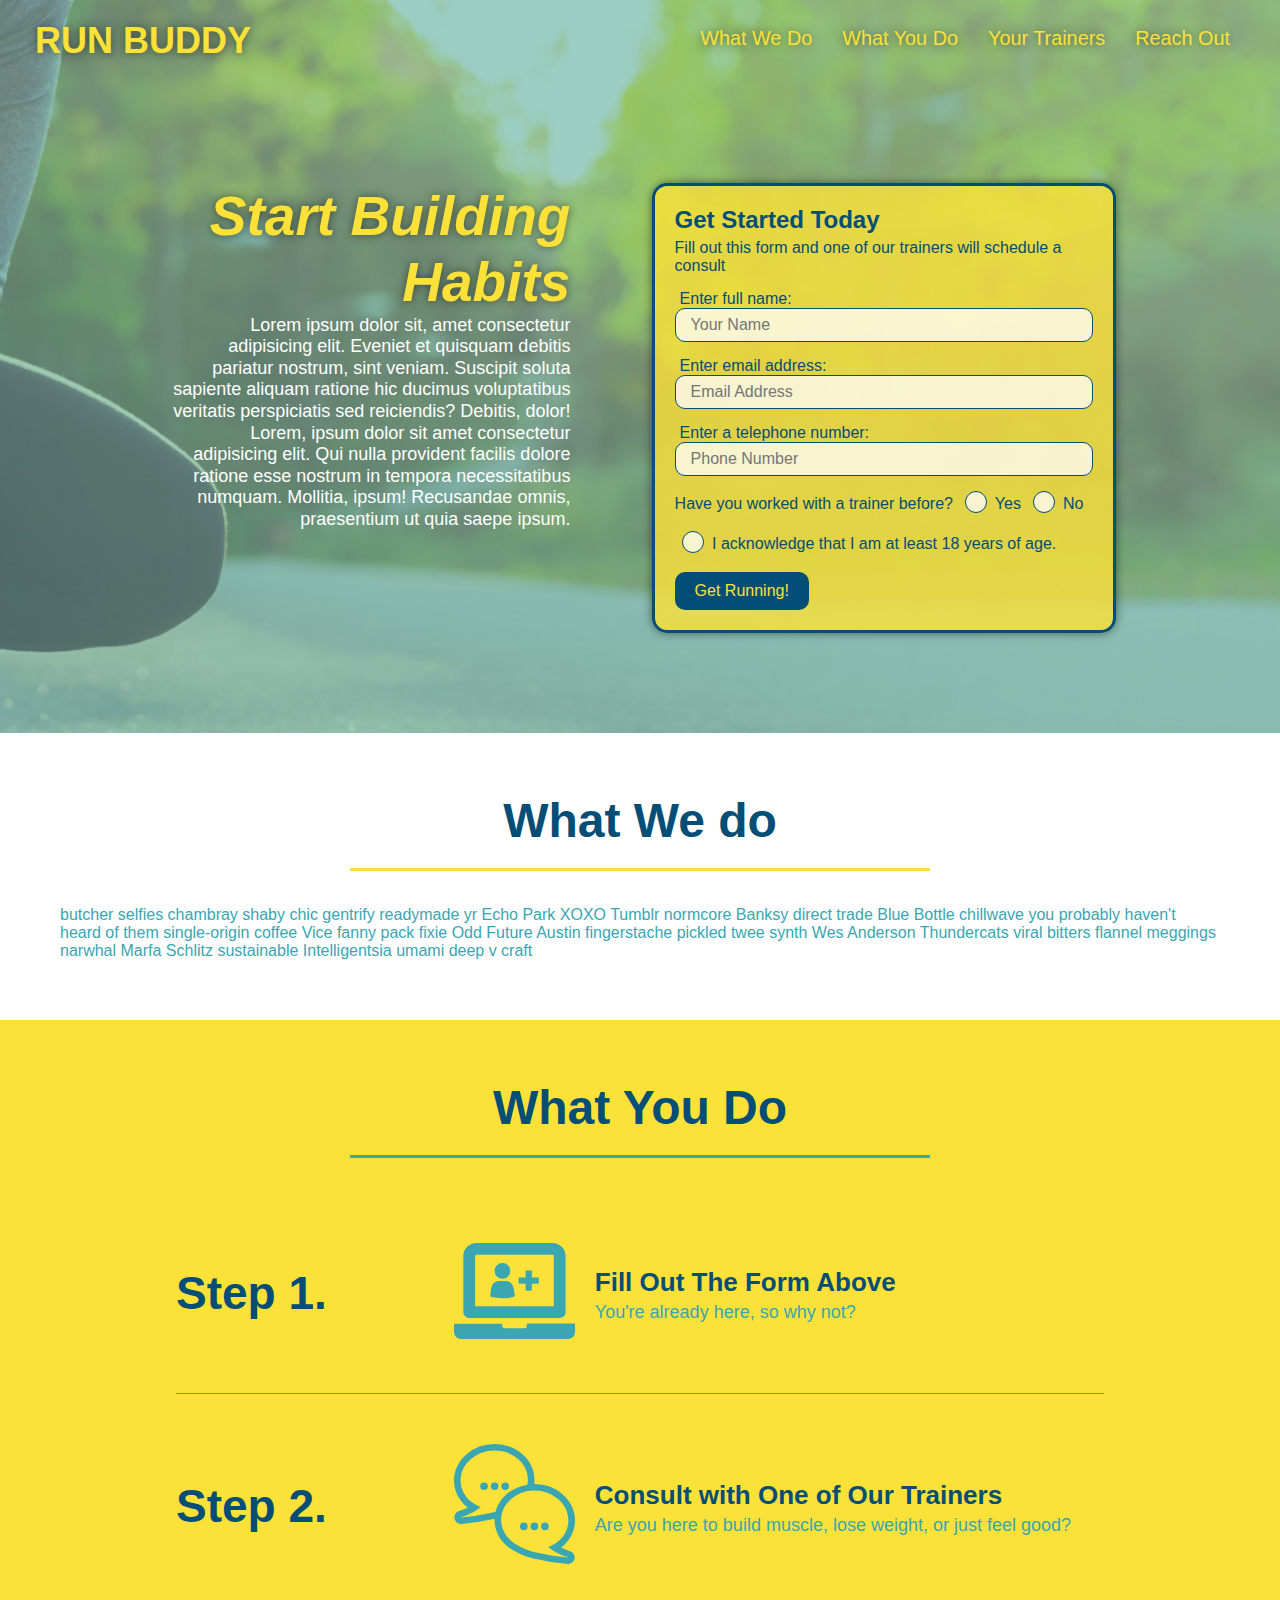
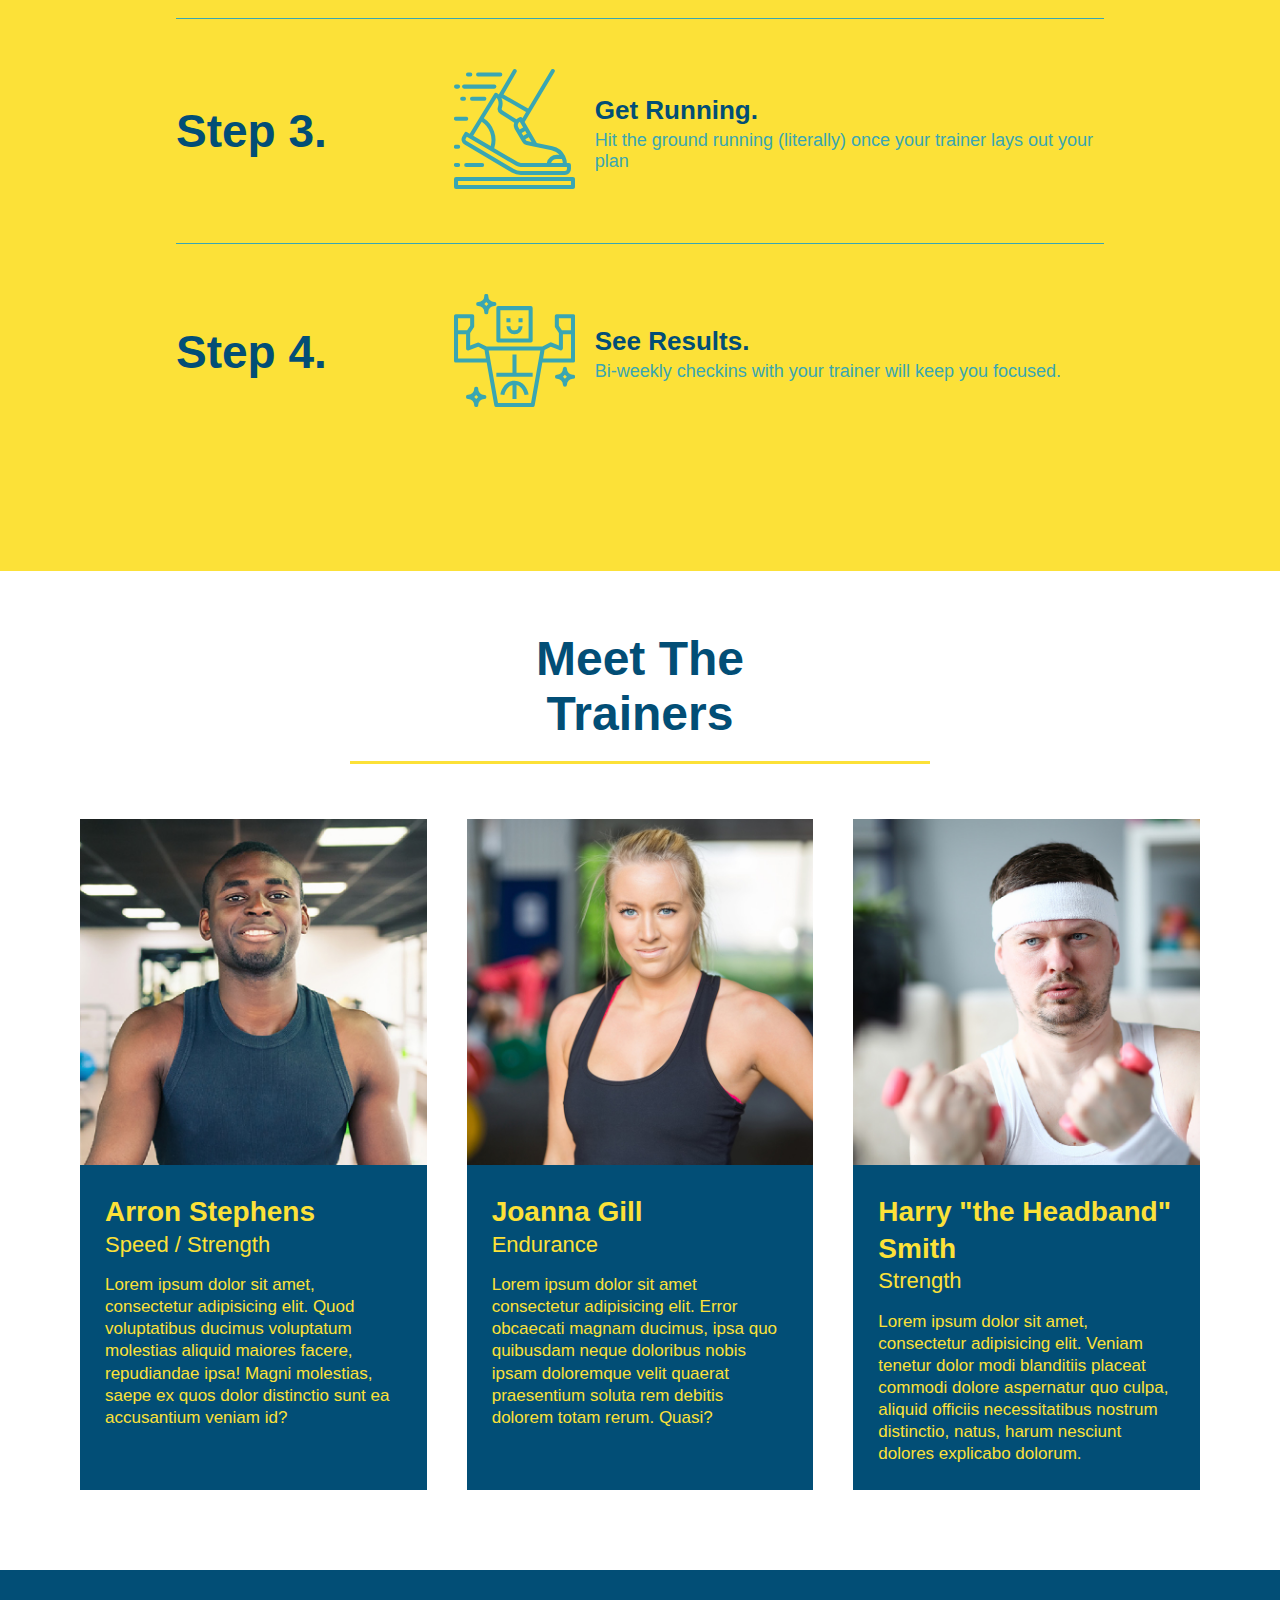
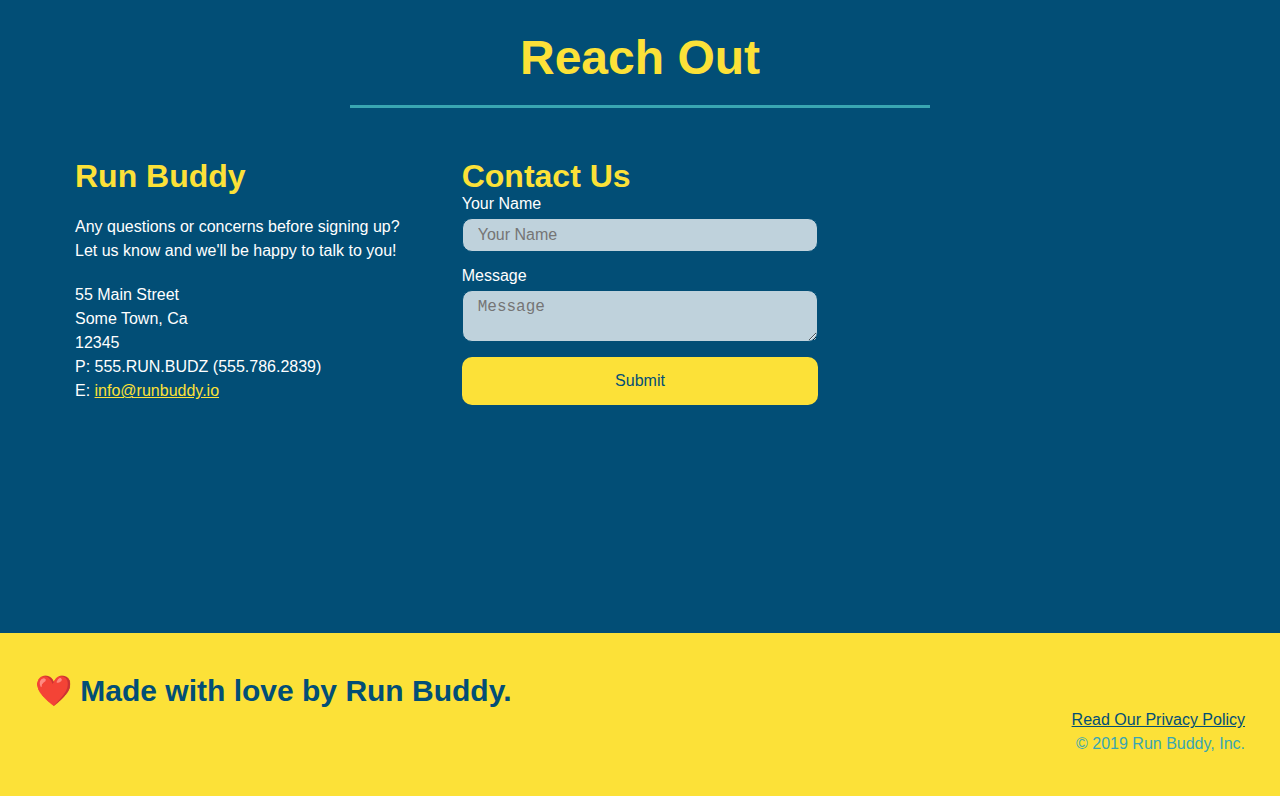
<file: index.html>
<!DOCTYPE html>
<html lang="en">
    <head>
        <meta charset="UTF-8"/>
        <meta name="viewport" content="width=device-width, initial-scale=1.0" />
        <link rel="stylesheet" href="./assets/css/style.css"/>
        <title>Run Buddy</title>
    </head>
    <body>
        <header>
            <h1>
                <a href="/">RUN BUDDY</a>
            </h1>
            <nav>
                <ul>
                    <li>
                        <a href="#what-we-do">What We Do</a>
                    </li>
                    <li>
                        <a href="#what-you-do">What You Do</a>
                    </li>
                    <li>
                        <a href="#your-trainers">Your Trainers</a>
                    </li>
                    <li>
                        <a href="#reach-out">Reach Out</a>
                    </li>
                </ul>
            </nav>
        </header>
        
        <!-- hero/jumbotron -->
        <section class="hero">
            <div class="hero-cta">
                <h2>Start Building Habits</h2>
                <p>
                    Lorem ipsum dolor sit, amet consectetur adipisicing elit. Eveniet et quisquam debitis pariatur nostrum, sint veniam. Suscipit soluta sapiente aliquam ratione hic ducimus voluptatibus veritatis perspiciatis sed reiciendis? Debitis, dolor! Lorem, ipsum dolor sit amet consectetur adipisicing elit. Qui nulla provident facilis dolore ratione esse nostrum in tempora necessitatibus numquam. Mollitia, ipsum! Recusandae omnis, praesentium ut quia saepe ipsum.
                </p>
            </div>
            <div class="hero-form">
                <h3>Get Started Today</h3>
                <p>Fill out this form and one of our trainers will schedule a consult</p>
                <!-- Add form element-->
                <form>
                    <label for="name">Enter full name:</label>
                    <input type="text" placeholder="Your Name" name="name" id="name" class="form-input" />
                    <label for="email">Enter email address:</label>
                    <input type="email" placeholder="Email Address" name="email" id="email" class="form-input" />
                    <label for="phone">Enter a telephone number:</label>
                    <input type="tel" placeholder="Phone Number" name="phone" id="phone" class="form-input" />
                    <p>
                        Have you worked with a trainer before?
                        <span class="radio-wrapper">
                            <input type="radio" name="trainer-confirm" id="trainer-yes" />
                            <label for="trainer-yes">Yes</label>
                        </span>
                        <span class="radio-wrapper">
                            <input type="radio" name="trainer-confirm" id="trainer-no" />
                            <label for="trainer-no">No</label>
                        </span>
                    </p>
                    <p>
                        <span class="checkbox-wrapper">
                            <input type="checkbox" name="age-confrim" id="checkbox" />
                            <label for="checkbox" >I acknowledge that I am at least 18 years of age.</label>
                        </span>
                    </p>
                    <button type="submit" >
                        Get Running!
                    </button>
                </form>
            </div>
        </section>
        <!-- end hero -->

        <section id="what-we-do" class="intro">
            <div class="flex-row">
                <h2 class="section-title primary-border">What We do</h2>
            </div>
            <div class="flex-row">
                <p>
                    butcher selfies chambray shaby chic gentrify readymade yr Echo Park XOXO Tumblr normcore Banksy direct trade Blue Bottle chillwave you probably haven't heard of them single-origin coffee Vice fanny pack fixie Odd Future Austin fingerstache pickled twee synth Wes Anderson Thundercats viral bitters flannel meggings narwhal Marfa Schlitz sustainable Intelligentsia umami deep v craft
                </p>
            </div>
        </section>
        
        <section id="what-you-do" class="steps">
            <div class="flex-row">
                <h2 class="section-title secondary-border">What You Do</h2>
            </div>

            <div class="step">
                <h3>Step 1.</h3>
                <div class="step-info">
                    <div class="step-img">
                        <img src="./assets/images/step-1.svg" alt="" />
                    </div>
                    <div class="step-text">
                        <h4>Fill Out The Form Above</h4>
                        <p>You're already here, so why not?</p>
                    </div>
                </div>
            </div>

            <div class="step">
                <h3>Step 2.</h3>
                <div class="step-info">
                    <div class="step-img">
                        <img src="./assets/images/step-2.svg" alt="" />
                    </div>
                    <div class="step-text">
                        <h4>Consult with One of Our Trainers</h4>
                        <p>Are you here to build muscle, lose weight, or just feel good?</p>
                    </div>
                </div>
            </div>

            <div class="step">
                <h3>Step 3.</h3>
                <div class="step-info">
                    <div class="step-img">
                        <img src="./assets/images/step-3.svg" alt="" />
                    </div>
                    <div class="step-text">
                        <h4>Get Running.</h4>
                        <p>Hit the ground running (literally) once your trainer lays out your plan</p>
                    </div>
                </div>
            </div>

            <div class="step">
                <h3>Step 4.</h3>
                <div class="step-info">
                    <div class="step-img">
                        <img src="./assets/images/step-4.svg" alt="" />
                    </div>
                    <div class="step-text">
                        <h4>See Results.</h4>
                        <p>Bi-weekly checkins with your trainer will keep you focused.</p>
                    </div>
                </div>
            </div>
        </section>
        
        <section id="your-trainers">
            <div class="flex-row">
                <h2 class="section-title primary-border">
                    Meet The Trainers
                </h2>
            </div>
            <div class="trainers">
                <!-- first trainer bio-->
                <article class="trainer">
                    <img src="./assets/images/trainer-1.jpg" alt="Arron Stephens in his workout clothes, ready to pump iron" />
                    <div class="trainer-bio">
                        <h3 class="trainer-name">Arron Stephens</h3>
                        <h4 class="trainer-role">Speed / Strength</h4>
                        <p>
                            Lorem ipsum dolor sit amet, consectetur adipisicing elit. Quod voluptatibus ducimus voluptatum molestias aliquid maiores facere, repudiandae ipsa! Magni molestias, saepe ex quos dolor distinctio sunt ea accusantium veniam id?
                        </p>
                    </div>
                </article>
                <!-- second trainer bio-->
                <article class="trainer">
                    <img src="./assets/images/trainer-2.jpg" alt="Joanna Gill cooling off after a workout" />
                    <div class="trainer-bio">
                        <h3 class="trainer-name">Joanna Gill</h3>
                        <h4 class="trainer-role">Endurance</h4>
                        <p>
                            Lorem ipsum dolor sit amet consectetur adipisicing elit. Error obcaecati magnam ducimus, ipsa quo quibusdam neque doloribus nobis ipsam doloremque velit quaerat praesentium soluta rem debitis dolorem totam rerum. Quasi?
                        </p>
                    </div>
                </article>
                <!-- third trainer bio-->
                <article class="trainer">
                    <img src="./assets/images/trainer-3.jpg" alt="Harry Smith wearing a headband and lifting comically small pink weights" />
                    <div class="trainer-bio">
                        <h3 class="trainer-name">Harry "the Headband" Smith</h3>
                        <h4 class="trainer-role">Strength</h4>
                        <p>
                            Lorem ipsum dolor sit amet, consectetur adipisicing elit. Veniam tenetur dolor modi blanditiis placeat commodi dolore aspernatur quo culpa, aliquid officiis necessitatibus nostrum distinctio, natus, harum nesciunt dolores explicabo dolorum.
                        </p>
                    </div>    
                </article>
            </div>
        </section>
        
        <section id="reach-out" class="contact">
            <h2 class="section-title secondary-border">Reach Out</h2>
            <div class="contact-info">
                <div>
                    <h3>Run Buddy</h3>
                    <p>
                     Any questions or concerns before signing up?
                     <br />
                     Let us know and we'll be happy to talk to you!
                    </p>
                     <address>
                        55 Main Street <br/>
                        Some Town, Ca <br/>
                        12345 <br />
                        P: 555.RUN.BUDZ (555.786.2839) <br/>
                        E: <a href="mailto:info@runbuddy.io">info@runbuddy.io</a>
                    </address>
                </div>
                <div class="contact-form">
                    <h3>Contact Us</h3>
                    <form>
                        <label for="contact-name">Your Name</label>
                        <input type="text" id="contact-name" placeholder="Your Name" />

                        <label for="contact-message">Message</label>
                        <textarea id="contact-message" placeholder="Message"></textarea>

                        <button type="submit">Submit</button>
                    </form>
                </div>
                <iframe 
                    src="https://www.google.com/maps/embed?pb=!1m18!1m12!1m3!1d3062.3320346734085!2d-82.7054178489104!3d39.86679987933193!2m3!1f0!2f0!3f0!3m2!1i1024!2i768!4f13.1!3m3!1m2!1s0x883870f065b39a23%3A0xb4dfb20e40080c60!2s9335%20Carroll%20Northern%20Rd%2C%20Pickerington%2C%20OH%2043147!5e0!3m2!1sen!2sus!4v1643736903172!5m2!1sen!2sus"  
                    style="border:0;" 
                    allowfullscreen="" 
                    loading="lazy">
                </iframe>
            </div>
        </section>
        
        <footer>
            <h2>❤️ Made with love by Run Buddy.</h2>
            <div>
                <a href="./privacy-policy.html">Read Our Privacy Policy</a><br />
                &copy; 2019 Run Buddy, Inc.
            </div>
        </footer>
    </body>
</html>
</file>
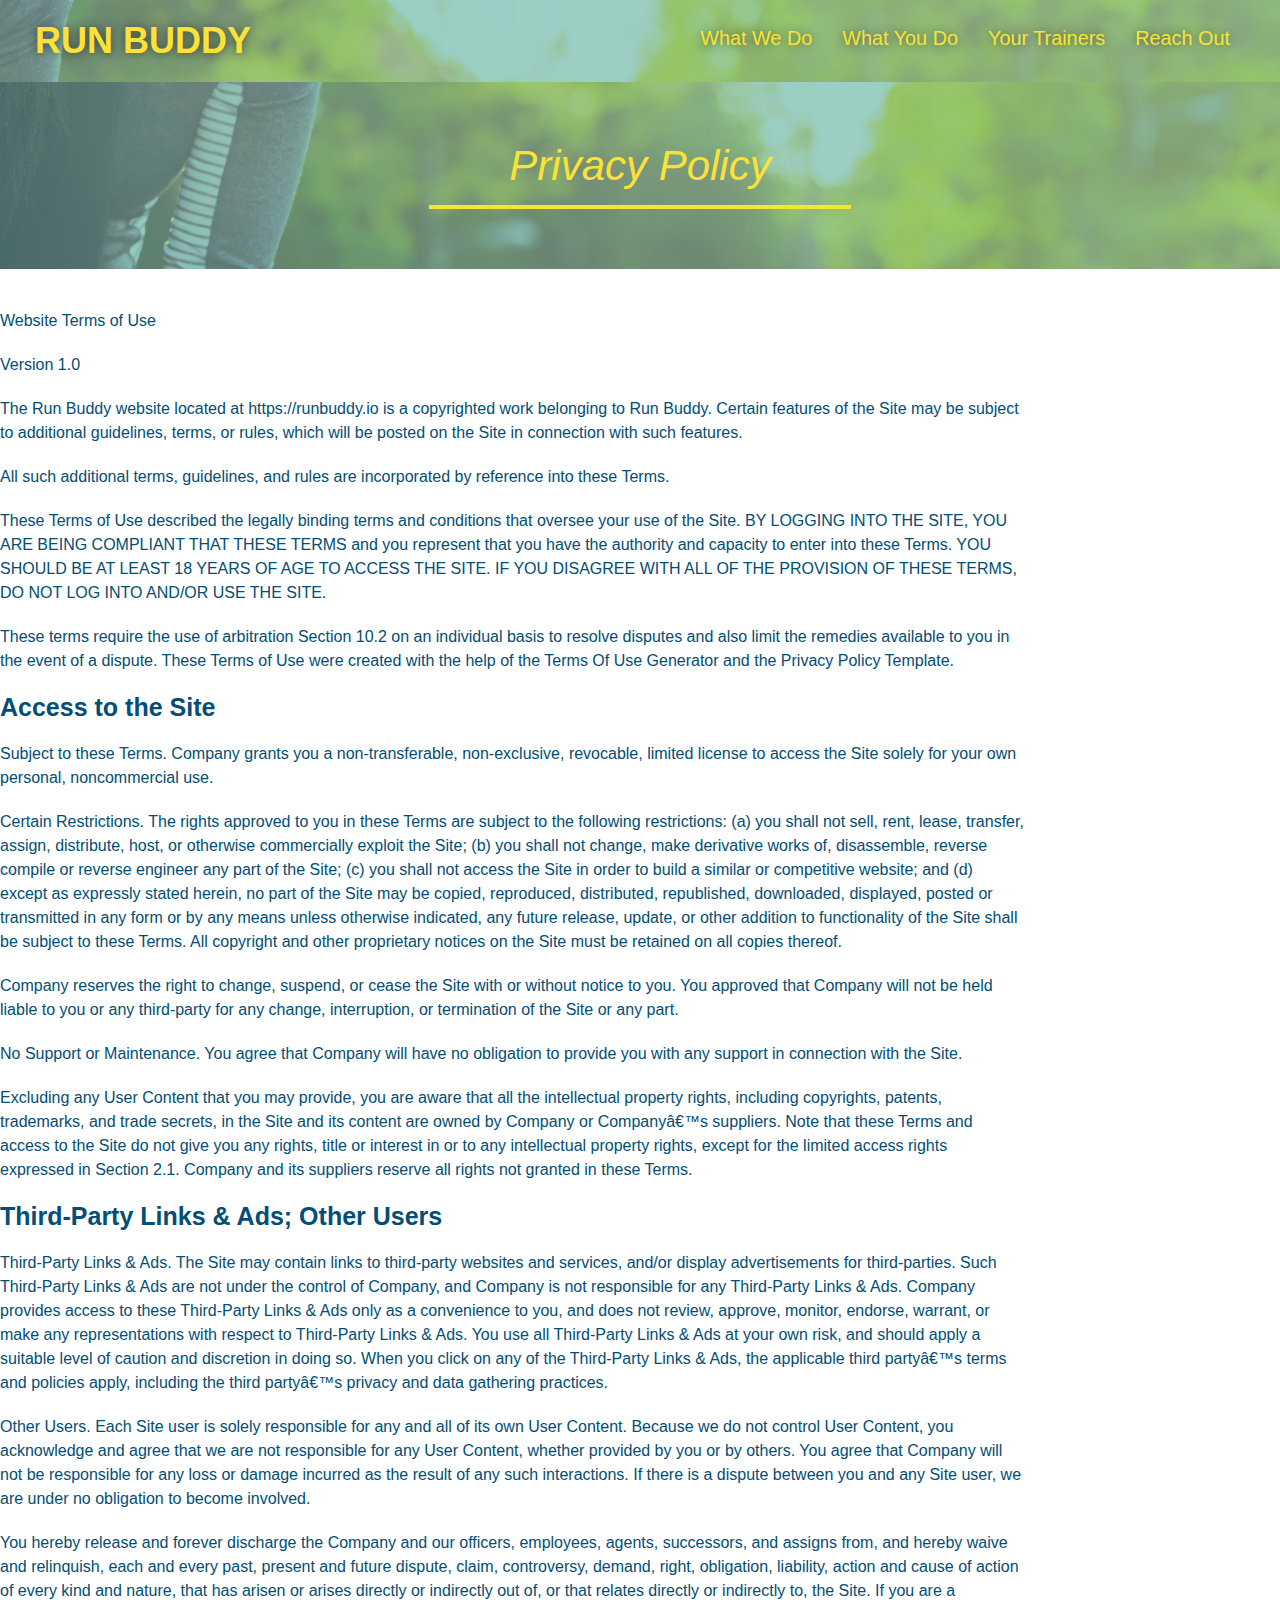
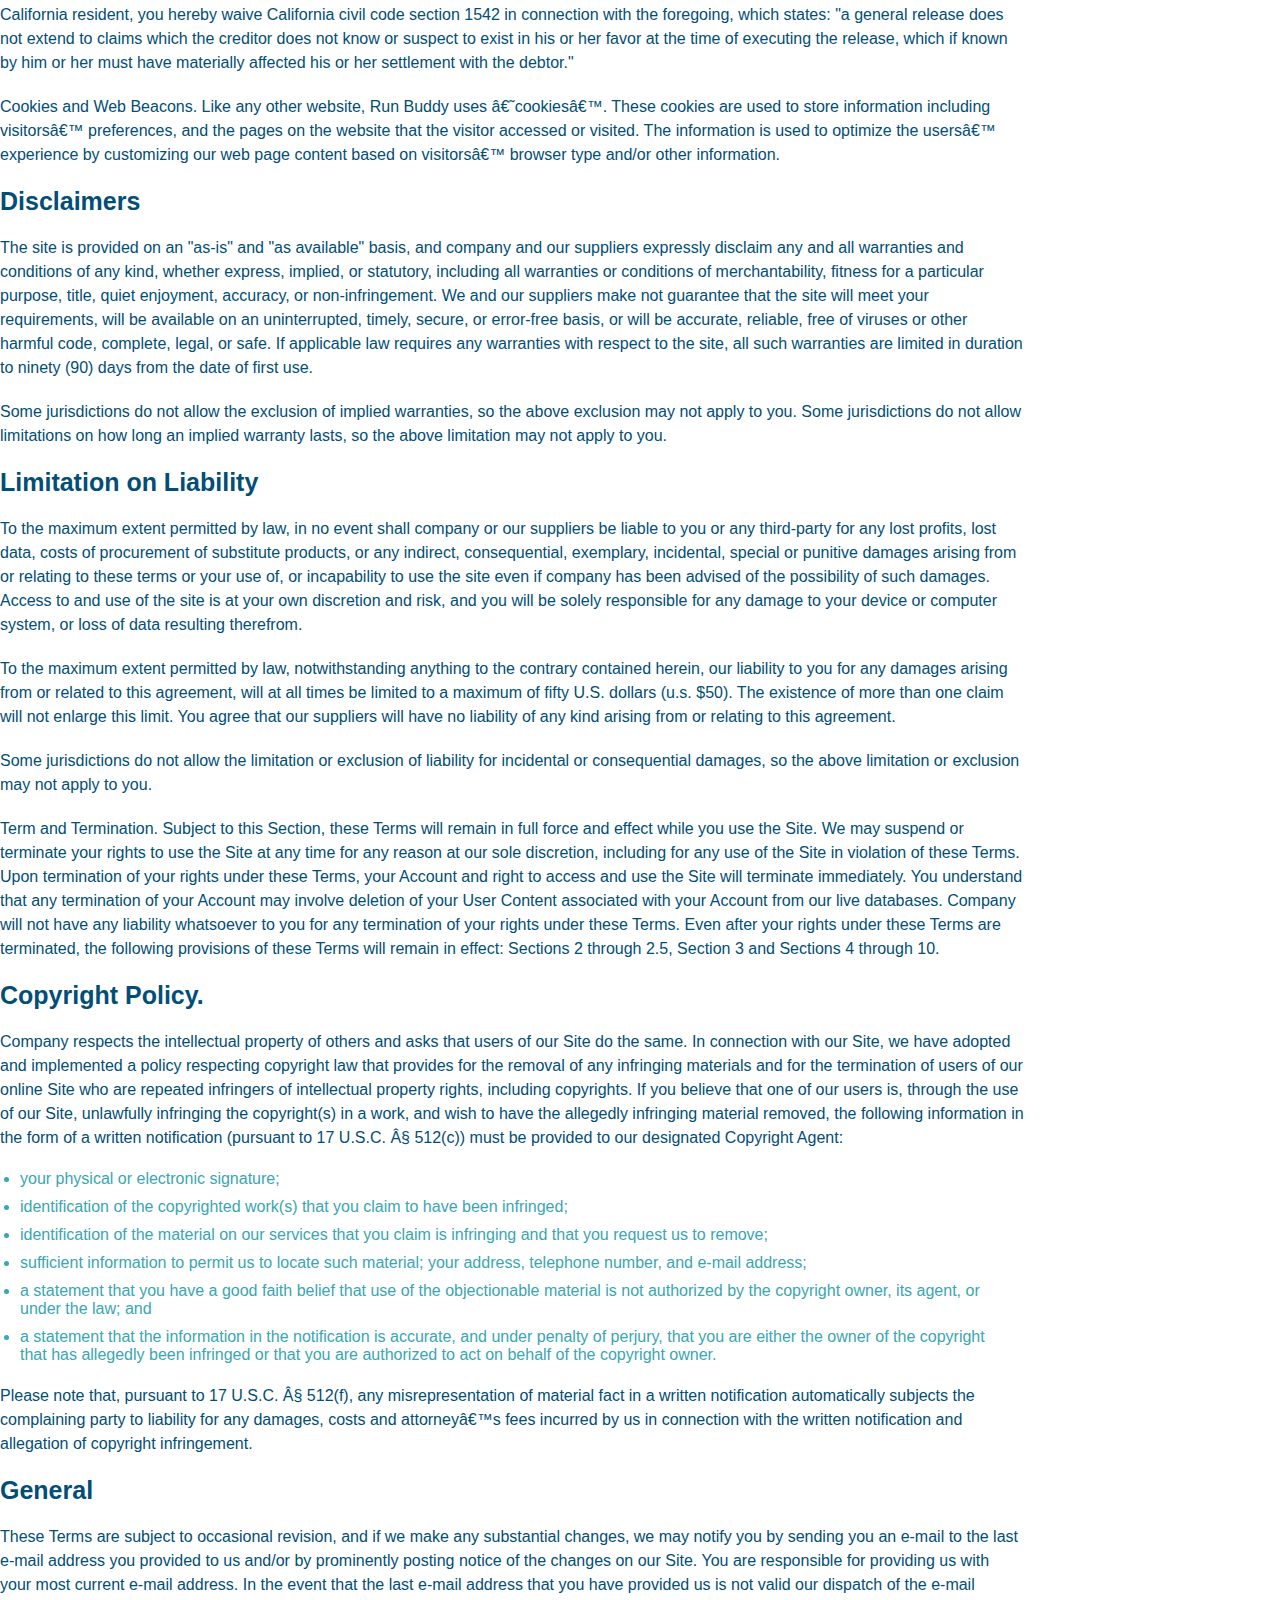
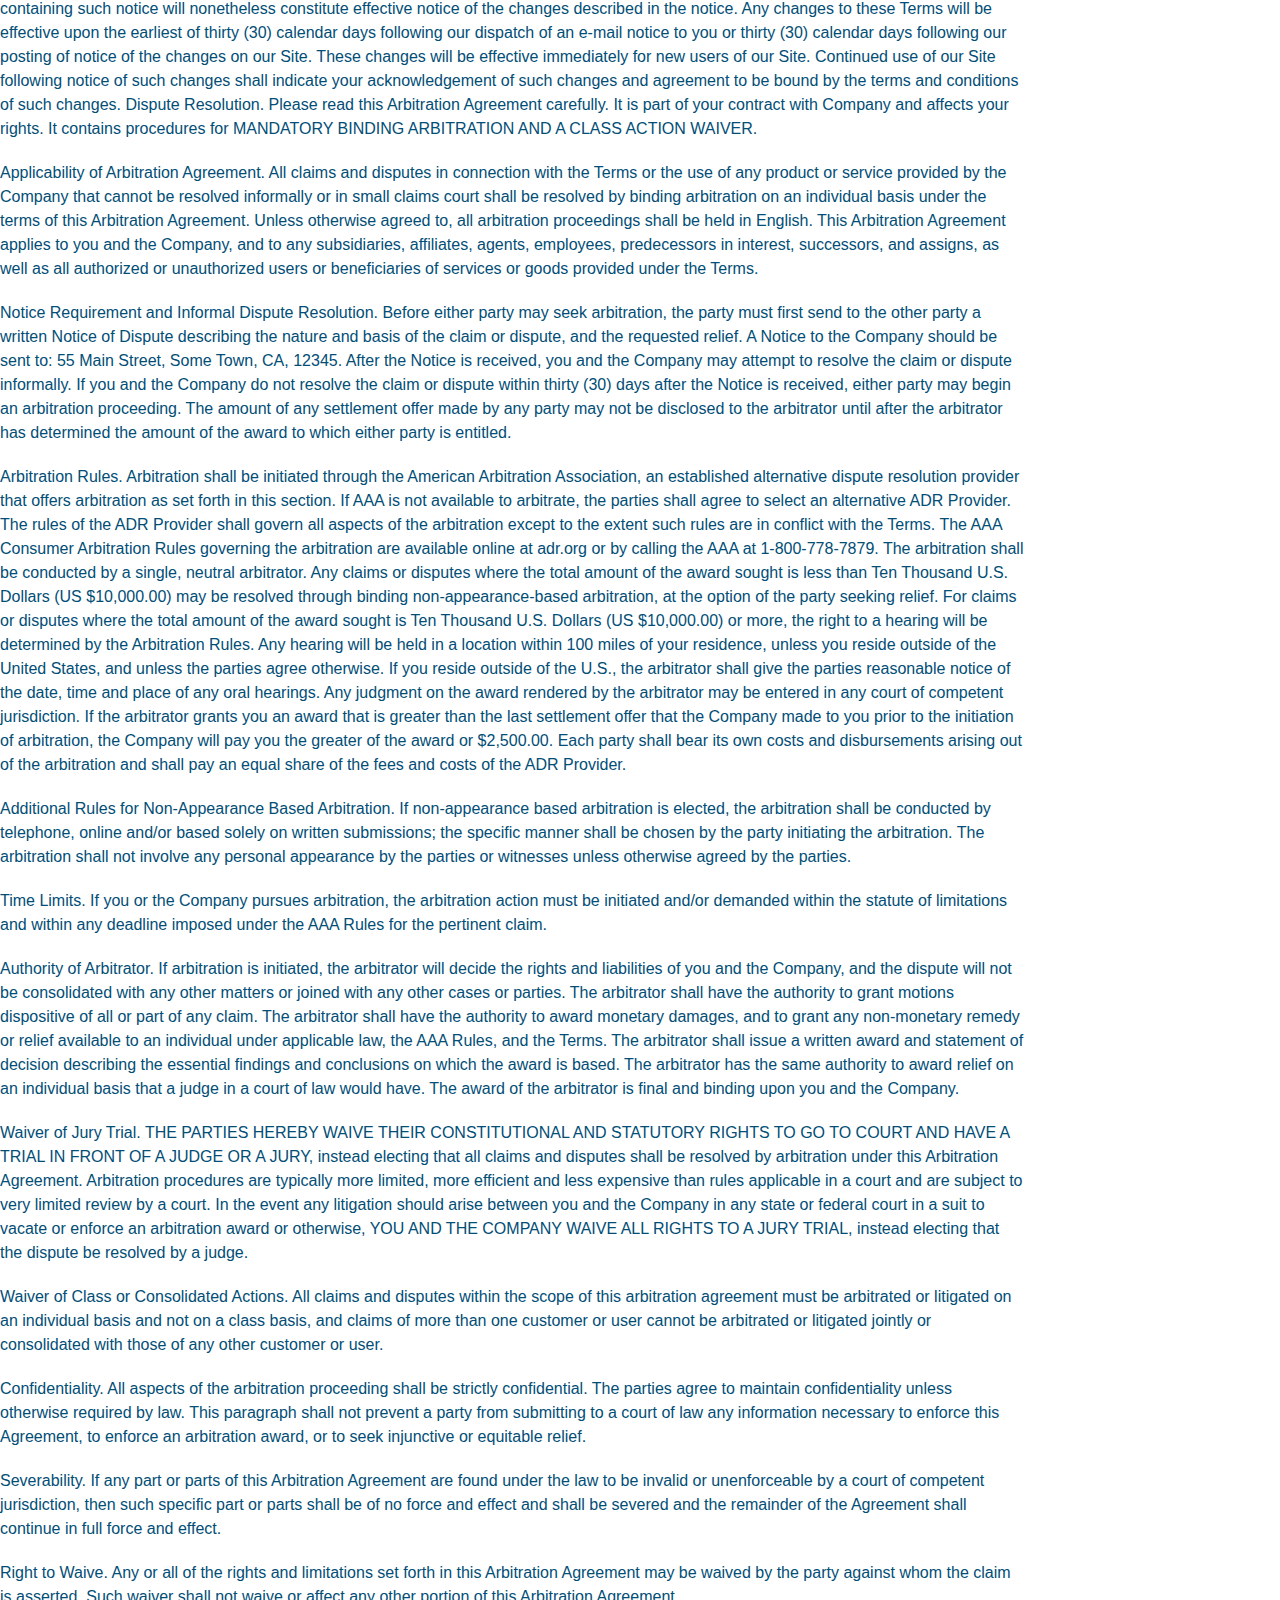
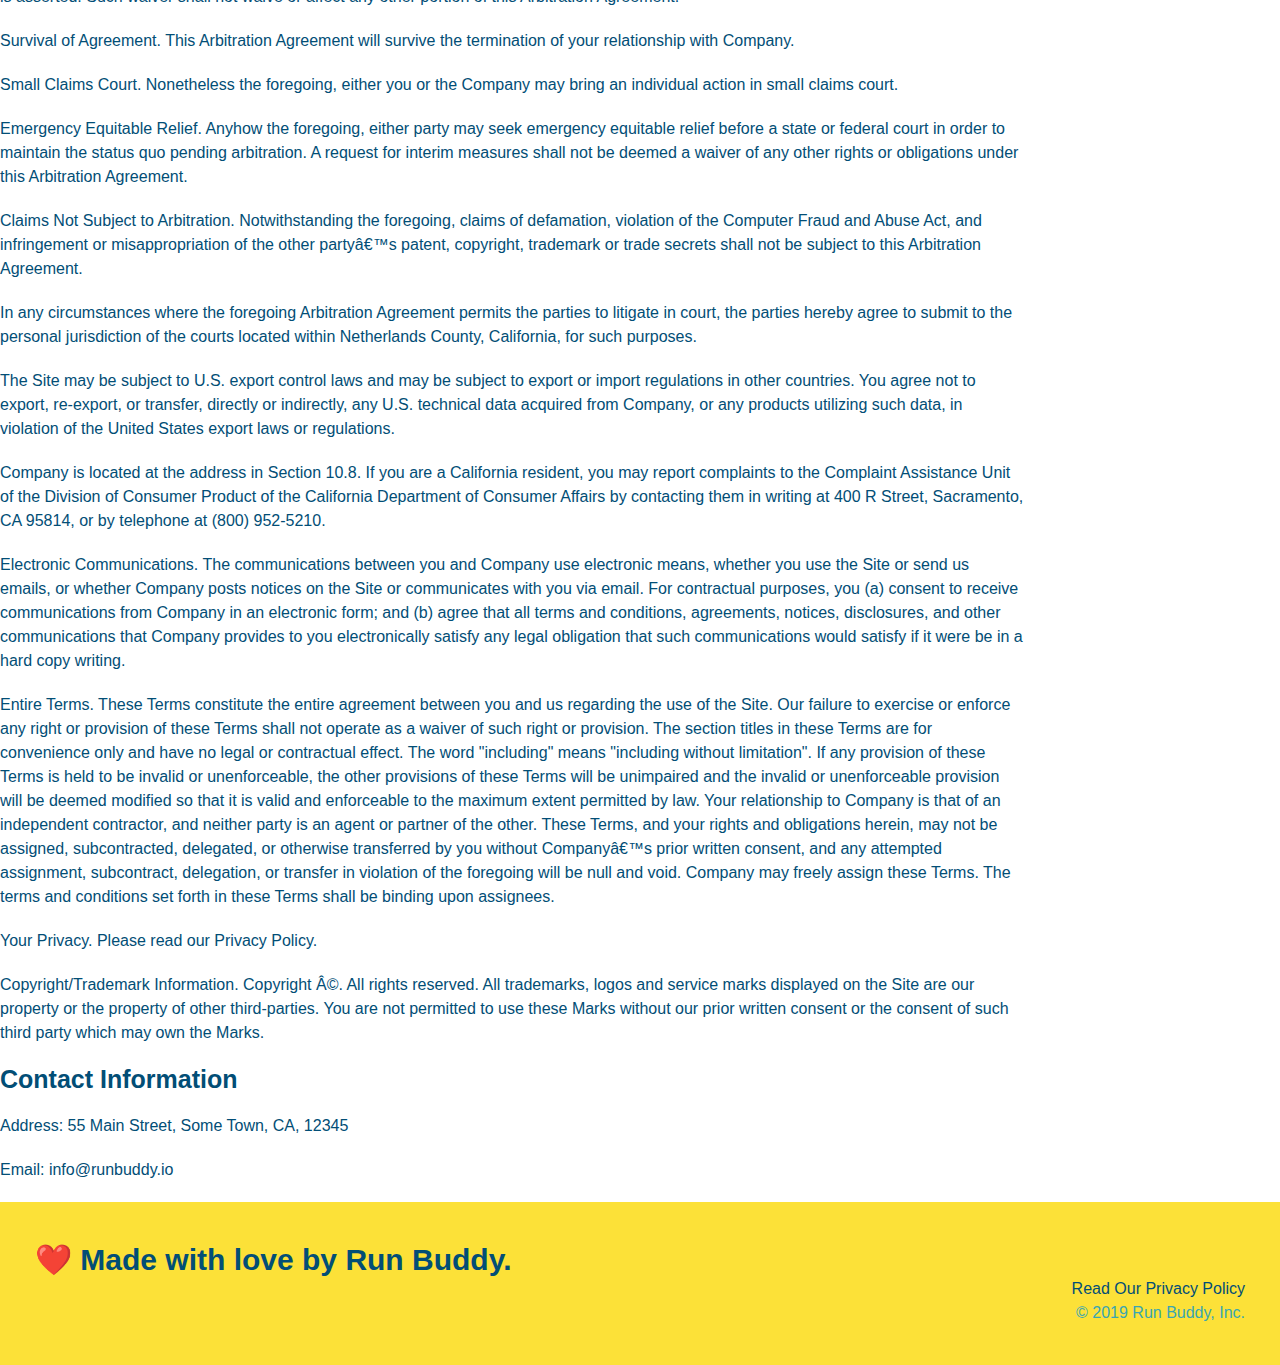
<file: privacy-policy.html>
<!DOCTYPE html>
<html lang="en">
    <head>
        <meta charset="UTF-8" />
        <meta name="viewport" content="width=device-width, initial-scale=1.0" />
        <title>Privacy Policy - Run Buddy</title>
        <link rel="stylesheet" href="./assets/css/style.css" />
        <link rel="stylesheet" href="./assets/css/secondary-styles.css" />
    </head>
    <body>
        <header>
            <h1>
                <a href="/">RUN BUDDY</a>
            </h1>
            <nav>
                <ul>
                    <li>
                        <a href="./index.html#what-we-do">What We Do</a>
                    </li>
                    <li>
                        <a href="./index.html#what-you-do">What You Do</a>
                    </li>
                    <li>
                        <a href="./index.html#your-trainers">Your Trainers</a>
                    </li>
                    <li>
                        <a href="./index.html#reach-out">Reach Out</a>
                    </li>
                </ul>
            </nav>
        </header>
        <section class="hero">
            <h2 class="page-title">
                Privacy Policy
            </h2>

        </section>
        <article class="secondary-content">
            <p>
                Website Terms of Use
              </p>
        
              <p>
                Version 1.0
              </p>
        
              <p>
                The Run Buddy website located at https://runbuddy.io is a copyrighted work belonging to Run Buddy. Certain
                features of the Site may be subject to additional guidelines, terms, or rules, which will be posted on the Site
                in connection with such features.
              </p>
        
              <p>
                All such additional terms, guidelines, and rules are incorporated by reference into these Terms.
              </p>
        
              <p>
                These Terms of Use described the legally binding terms and conditions that oversee your use of the Site. BY
                LOGGING INTO THE SITE, YOU ARE BEING COMPLIANT THAT THESE TERMS and you represent that you have the authority
                and capacity to enter into these Terms. YOU SHOULD BE AT LEAST 18 YEARS OF AGE TO ACCESS THE SITE. IF YOU
                DISAGREE WITH ALL OF THE PROVISION OF THESE TERMS, DO NOT LOG INTO AND/OR USE THE SITE.
              </p>
        
              <p>
                These terms require the use of arbitration Section 10.2 on an individual basis to resolve disputes and also
                limit the remedies available to you in the event of a dispute. These Terms of Use were created with the help of
                the Terms Of Use Generator and the Privacy Policy Template.
              </p>
        
              <h3>
                Access to the Site
              </h3>
        
              <p>
                Subject to these Terms. Company grants you a non-transferable, non-exclusive, revocable, limited license to
                access the Site solely for your own personal, noncommercial use.
              </p>
        
              <p>
                Certain Restrictions. The rights approved to you in these Terms are subject to the following restrictions: (a)
                you shall not sell, rent, lease, transfer, assign, distribute, host, or otherwise commercially exploit the Site;
                (b) you shall not change, make derivative works of, disassemble, reverse compile or reverse engineer any part of
                the Site; (c) you shall not access the Site in order to build a similar or competitive website; and (d) except
                as expressly stated herein, no part of the Site may be copied, reproduced, distributed, republished, downloaded,
                displayed, posted or transmitted in any form or by any means unless otherwise indicated, any future release,
                update, or other addition to functionality of the Site shall be subject to these Terms. All copyright and other
                proprietary notices on the Site must be retained on all copies thereof.
              </p>
        
              <p>
                Company reserves the right to change, suspend, or cease the Site with or without notice to you. You approved
                that Company will not be held liable to you or any third-party for any change, interruption, or termination of
                the Site or any part.
              </p>
        
              <p>
                No Support or Maintenance. You agree that Company will have no obligation to provide you with any support in
                connection with the Site.
              </p>
        
              <p>
                Excluding any User Content that you may provide, you are aware that all the intellectual property rights,
                including copyrights, patents, trademarks, and trade secrets, in the Site and its content are owned by Company
                or Companyâ€™s suppliers. Note that these Terms and access to the Site do not give you any rights, title or
                interest in or to any intellectual property rights, except for the limited access rights expressed in Section
                2.1. Company and its suppliers reserve all rights not granted in these Terms.
              </p>
        
              <h3>
                Third-Party Links & Ads; Other Users
              </h3>
        
              <p>
                Third-Party Links & Ads. The Site may contain links to third-party websites and services, and/or display
                advertisements for third-parties. Such Third-Party Links & Ads are not under the control of Company, and Company
                is not responsible for any Third-Party Links & Ads. Company provides access to these Third-Party Links & Ads
                only as a convenience to you, and does not review, approve, monitor, endorse, warrant, or make any
                representations with respect to Third-Party Links & Ads. You use all Third-Party Links & Ads at your own risk,
                and should apply a suitable level of caution and discretion in doing so. When you click on any of the
                Third-Party Links & Ads, the applicable third partyâ€™s terms and policies apply, including the third partyâ€™s
                privacy and data gathering practices.
              </p>
        
              <p>
                Other Users. Each Site user is solely responsible for any and all of its own User Content. Because we do not
                control User Content, you acknowledge and agree that we are not responsible for any User Content, whether
                provided by you or by others. You agree that Company will not be responsible for any loss or damage incurred as
                the result of any such interactions. If there is a dispute between you and any Site user, we are under no
                obligation to become involved.
              </p>
        
              <p>
                You hereby release and forever discharge the Company and our officers, employees, agents, successors, and
                assigns from, and hereby waive and relinquish, each and every past, present and future dispute, claim,
                controversy, demand, right, obligation, liability, action and cause of action of every kind and nature, that has
                arisen or arises directly or indirectly out of, or that relates directly or indirectly to, the Site. If you are
                a California resident, you hereby waive California civil code section 1542 in connection with the foregoing,
                which states: "a general release does not extend to claims which the creditor does not know or suspect to exist
                in his or her favor at the time of executing the release, which if known by him or her must have materially
                affected his or her settlement with the debtor."
              </p>
        
              <p>
                Cookies and Web Beacons. Like any other website, Run Buddy uses â€˜cookiesâ€™. These cookies are used to store
                information including visitorsâ€™ preferences, and the pages on the website that the visitor accessed or visited.
                The information is used to optimize the usersâ€™ experience by customizing our web page content based on visitorsâ€™
                browser type and/or other information.
              </p>
        
              <h3>
                Disclaimers
              </h3>
        
              <p>
                The site is provided on an "as-is" and "as available" basis, and company and our suppliers expressly disclaim
                any and all warranties and conditions of any kind, whether express, implied, or statutory, including all
                warranties or conditions of merchantability, fitness for a particular purpose, title, quiet enjoyment, accuracy,
                or non-infringement. We and our suppliers make not guarantee that the site will meet your requirements, will be
                available on an uninterrupted, timely, secure, or error-free basis, or will be accurate, reliable, free of
                viruses or other harmful code, complete, legal, or safe. If applicable law requires any warranties with respect
                to the site, all such warranties are limited in duration to ninety (90) days from the date of first use.
              </p>
        
              <p>
                Some jurisdictions do not allow the exclusion of implied warranties, so the above exclusion may not apply to
                you. Some jurisdictions do not allow limitations on how long an implied warranty lasts, so the above limitation
                may not apply to you.
              </p>
        
              <h3>
                Limitation on Liability
              </h3>
        
              <p>
                To the maximum extent permitted by law, in no event shall company or our suppliers be liable to you or any
                third-party for any lost profits, lost data, costs of procurement of substitute products, or any indirect,
                consequential, exemplary, incidental, special or punitive damages arising from or relating to these terms or
                your use of, or incapability to use the site even if company has been advised of the possibility of such
                damages. Access to and use of the site is at your own discretion and risk, and you will be solely responsible
                for any damage to your device or computer system, or loss of data resulting therefrom.
              </p>
        
              <p>
                To the maximum extent permitted by law, notwithstanding anything to the contrary contained herein, our liability
                to you for any damages arising from or related to this agreement, will at all times be limited to a maximum of
                fifty U.S. dollars (u.s. $50). The existence of more than one claim will not enlarge this limit. You agree that
                our suppliers will have no liability of any kind arising from or relating to this agreement.
              </p>
        
              <p>
                Some jurisdictions do not allow the limitation or exclusion of liability for incidental or consequential
                damages, so the above limitation or exclusion may not apply to you.
              </p>
        
              <p>
                Term and Termination. Subject to this Section, these Terms will remain in full force and effect while you use
                the Site. We may suspend or terminate your rights to use the Site at any time for any reason at our sole
                discretion, including for any use of the Site in violation of these Terms. Upon termination of your rights under
                these Terms, your Account and right to access and use the Site will terminate immediately. You understand that
                any termination of your Account may involve deletion of your User Content associated with your Account from our
                live databases. Company will not have any liability whatsoever to you for any termination of your rights under
                these Terms. Even after your rights under these Terms are terminated, the following provisions of these Terms
                will remain in effect: Sections 2 through 2.5, Section 3 and Sections 4 through 10.
              </p>
        
              <h3>
                Copyright Policy.
              </h3>
        
              <p>
                Company respects the intellectual property of others and asks that users of our Site do the same. In connection
                with our Site, we have adopted and implemented a policy respecting copyright law that provides for the removal
                of any infringing materials and for the termination of users of our online Site who are repeated infringers of
                intellectual property rights, including copyrights. If you believe that one of our users is, through the use of
                our Site, unlawfully infringing the copyright(s) in a work, and wish to have the allegedly infringing material
                removed, the following information in the form of a written notification (pursuant to 17 U.S.C. Â§ 512(c)) must
                be provided to our designated Copyright Agent:
              </p>
        
              <ul>
                <li>
                  your physical or electronic signature;
                </li>
                <li>
                  identification of the copyrighted work(s) that you claim to have been infringed;
                </li>
                <li>
                  identification of the material on our services that you claim is infringing and that you request us to remove;
                </li>
                <li>
                  sufficient information to permit us to locate such material; your address, telephone number, and e-mail
                  address;
                </li>
                <li>
                  a statement that you have a good faith belief that use of the objectionable material is not authorized by the
                  copyright owner, its agent, or under the law; and
                </li>
                <li>
                  a statement that the information in the notification is accurate, and under penalty of perjury, that you are
                  either the owner of the copyright that has allegedly been infringed or that you are authorized to act on
                  behalf of the copyright owner.
                </li>
              </ul>
        
              <p>
                Please note that, pursuant to 17 U.S.C. Â§ 512(f), any misrepresentation of material fact in a written
                notification automatically subjects the complaining party to liability for any damages, costs and attorneyâ€™s
                fees incurred by us in connection with the written notification and allegation of copyright infringement.
              </p>
        
              <h3>
                General
              </h3>
        
              <p>
                These Terms are subject to occasional revision, and if we make any substantial changes, we may notify you by
                sending you an e-mail to the last e-mail address you provided to us and/or by prominently posting notice of the
                changes on our Site. You are responsible for providing us with your most current e-mail address. In the event
                that the last e-mail address that you have provided us is not valid our dispatch of the e-mail containing such
                notice will nonetheless constitute effective notice of the changes described in the notice. Any changes to these
                Terms will be effective upon the earliest of thirty (30) calendar days following our dispatch of an e-mail
                notice to you or thirty (30) calendar days following our posting of notice of the changes on our Site. These
                changes will be effective immediately for new users of our Site. Continued use of our Site following notice of
                such changes shall indicate your acknowledgement of such changes and agreement to be bound by the terms and
                conditions of such changes. Dispute Resolution. Please read this Arbitration Agreement carefully. It is part of
                your contract with Company and affects your rights. It contains procedures for MANDATORY BINDING ARBITRATION AND
                A CLASS ACTION WAIVER.
              </p>
        
              <p>
                Applicability of Arbitration Agreement. All claims and disputes in connection with the Terms or the use of any
                product or service provided by the Company that cannot be resolved informally or in small claims court shall be
                resolved by binding arbitration on an individual basis under the terms of this Arbitration Agreement. Unless
                otherwise agreed to, all arbitration proceedings shall be held in English. This Arbitration Agreement applies to
                you and the Company, and to any subsidiaries, affiliates, agents, employees, predecessors in interest,
                successors, and assigns, as well as all authorized or unauthorized users or beneficiaries of services or goods
                provided under the Terms.
              </p>
        
              <p>
                Notice Requirement and Informal Dispute Resolution. Before either party may seek arbitration, the party must
                first send to the other party a written Notice of Dispute describing the nature and basis of the claim or
                dispute, and the requested relief. A Notice to the Company should be sent to: 55 Main Street, Some Town, CA,
                12345. After the Notice is received, you and the Company may attempt to resolve the claim or dispute informally.
                If you and the Company do not resolve the claim or dispute within thirty (30) days after the Notice is received,
                either party may begin an arbitration proceeding. The amount of any settlement offer made by any party may not
                be disclosed to the arbitrator until after the arbitrator has determined the amount of the award to which either
                party is entitled.
              </p>
        
              <p>
                Arbitration Rules. Arbitration shall be initiated through the American Arbitration Association, an established
                alternative dispute resolution provider that offers arbitration as set forth in this section. If AAA is not
                available to arbitrate, the parties shall agree to select an alternative ADR Provider. The rules of the ADR
                Provider shall govern all aspects of the arbitration except to the extent such rules are in conflict with the
                Terms. The AAA Consumer Arbitration Rules governing the arbitration are available online at adr.org or by
                calling the AAA at 1-800-778-7879. The arbitration shall be conducted by a single, neutral arbitrator. Any
                claims or disputes where the total amount of the award sought is less than Ten Thousand U.S. Dollars (US
                $10,000.00) may be resolved through binding non-appearance-based arbitration, at the option of the party seeking
                relief. For claims or disputes where the total amount of the award sought is Ten Thousand U.S. Dollars (US
                $10,000.00) or more, the right to a hearing will be determined by the Arbitration Rules. Any hearing will be
                held in a location within 100 miles of your residence, unless you reside outside of the United States, and
                unless the parties agree otherwise. If you reside outside of the U.S., the arbitrator shall give the parties
                reasonable notice of the date, time and place of any oral hearings. Any judgment on the award rendered by the
                arbitrator may be entered in any court of competent jurisdiction. If the arbitrator grants you an award that is
                greater than the last settlement offer that the Company made to you prior to the initiation of arbitration, the
                Company will pay you the greater of the award or $2,500.00. Each party shall bear its own costs and
                disbursements arising out of the arbitration and shall pay an equal share of the fees and costs of the ADR
                Provider.
              </p>
        
              <p>
                Additional Rules for Non-Appearance Based Arbitration. If non-appearance based arbitration is elected, the
                arbitration shall be conducted by telephone, online and/or based solely on written submissions; the specific
                manner shall be chosen by the party initiating the arbitration. The arbitration shall not involve any personal
                appearance by the parties or witnesses unless otherwise agreed by the parties.
              </p>
        
              <p>
                Time Limits. If you or the Company pursues arbitration, the arbitration action must be initiated and/or demanded
                within the statute of limitations and within any deadline imposed under the AAA Rules for the pertinent claim.
              </p>
        
              <p>
                Authority of Arbitrator. If arbitration is initiated, the arbitrator will decide the rights and liabilities of
                you and the Company, and the dispute will not be consolidated with any other matters or joined with any other
                cases or parties. The arbitrator shall have the authority to grant motions dispositive of all or part of any
                claim. The arbitrator shall have the authority to award monetary damages, and to grant any non-monetary remedy
                or relief available to an individual under applicable law, the AAA Rules, and the Terms. The arbitrator shall
                issue a written award and statement of decision describing the essential findings and conclusions on which the
                award is based. The arbitrator has the same authority to award relief on an individual basis that a judge in a
                court of law would have. The award of the arbitrator is final and binding upon you and the Company.
              </p>
        
              <p>
                Waiver of Jury Trial. THE PARTIES HEREBY WAIVE THEIR CONSTITUTIONAL AND STATUTORY RIGHTS TO GO TO COURT AND HAVE
                A TRIAL IN FRONT OF A JUDGE OR A JURY, instead electing that all claims and disputes shall be resolved by
                arbitration under this Arbitration Agreement. Arbitration procedures are typically more limited, more efficient
                and less expensive than rules applicable in a court and are subject to very limited review by a court. In the
                event any litigation should arise between you and the Company in any state or federal court in a suit to vacate
                or enforce an arbitration award or otherwise, YOU AND THE COMPANY WAIVE ALL RIGHTS TO A JURY TRIAL, instead
                electing that the dispute be resolved by a judge.
              </p>
        
              <p>
                Waiver of Class or Consolidated Actions. All claims and disputes within the scope of this arbitration agreement
                must be arbitrated or litigated on an individual basis and not on a class basis, and claims of more than one
                customer or user cannot be arbitrated or litigated jointly or consolidated with those of any other customer or
                user.
              </p>
        
              <p>
                Confidentiality. All aspects of the arbitration proceeding shall be strictly confidential. The parties agree to
                maintain confidentiality unless otherwise required by law. This paragraph shall not prevent a party from
                submitting to a court of law any information necessary to enforce this Agreement, to enforce an arbitration
                award, or to seek injunctive or equitable relief.
              </p>
        
              <p>
                Severability. If any part or parts of this Arbitration Agreement are found under the law to be invalid or
                unenforceable by a court of competent jurisdiction, then such specific part or parts shall be of no force and
                effect and shall be severed and the remainder of the Agreement shall continue in full force and effect.
              </p>
        
              <p>
                Right to Waive. Any or all of the rights and limitations set forth in this Arbitration Agreement may be waived
                by the party against whom the claim is asserted. Such waiver shall not waive or affect any other portion of this
                Arbitration Agreement.
              </p>
        
              <p>
                Survival of Agreement. This Arbitration Agreement will survive the termination of your relationship with
                Company.
              </p>
        
              <p>
                Small Claims Court. Nonetheless the foregoing, either you or the Company may bring an individual action in small
                claims court.
              </p>
        
              <p>
                Emergency Equitable Relief. Anyhow the foregoing, either party may seek emergency equitable relief before a
                state or federal court in order to maintain the status quo pending arbitration. A request for interim measures
                shall not be deemed a waiver of any other rights or obligations under this Arbitration Agreement.
              </p>
        
              <p>
                Claims Not Subject to Arbitration. Notwithstanding the foregoing, claims of defamation, violation of the
                Computer Fraud and Abuse Act, and infringement or misappropriation of the other partyâ€™s patent, copyright,
                trademark or trade secrets shall not be subject to this Arbitration Agreement.
              </p>
        
              <p>
                In any circumstances where the foregoing Arbitration Agreement permits the parties to litigate in court, the
                parties hereby agree to submit to the personal jurisdiction of the courts located within Netherlands County,
                California, for such purposes.
              </p>
        
              <p>
                The Site may be subject to U.S. export control laws and may be subject to export or import regulations in other
                countries. You agree not to export, re-export, or transfer, directly or indirectly, any U.S. technical data
                acquired from Company, or any products utilizing such data, in violation of the United States export laws or
                regulations.
              </p>
        
              <p>
                Company is located at the address in Section 10.8. If you are a California resident, you may report complaints
                to the Complaint Assistance Unit of the Division of Consumer Product of the California Department of Consumer
                Affairs by contacting them in writing at 400 R Street, Sacramento, CA 95814, or by telephone at (800) 952-5210.
              </p>
        
              <p>
                Electronic Communications. The communications between you and Company use electronic means, whether you use the
                Site or send us emails, or whether Company posts notices on the Site or communicates with you via email. For
                contractual purposes, you (a) consent to receive communications from Company in an electronic form; and (b)
                agree that all terms and conditions, agreements, notices, disclosures, and other communications that Company
                provides to you electronically satisfy any legal obligation that such communications would satisfy if it were be
                in a hard copy writing.
              </p>
        
              <p>
                Entire Terms. These Terms constitute the entire agreement between you and us regarding the use of the Site. Our
                failure to exercise or enforce any right or provision of these Terms shall not operate as a waiver of such right
                or provision. The section titles in these Terms are for convenience only and have no legal or contractual
                effect. The word "including" means "including without limitation". If any provision of these Terms is held to be
                invalid or unenforceable, the other provisions of these Terms will be unimpaired and the invalid or
                unenforceable provision will be deemed modified so that it is valid and enforceable to the maximum extent
                permitted by law. Your relationship to Company is that of an independent contractor, and neither party is an
                agent or partner of the other. These Terms, and your rights and obligations herein, may not be assigned,
                subcontracted, delegated, or otherwise transferred by you without Companyâ€™s prior written consent, and any
                attempted assignment, subcontract, delegation, or transfer in violation of the foregoing will be null and void.
                Company may freely assign these Terms. The terms and conditions set forth in these Terms shall be binding upon
                assignees.
              </p>
        
              <p>
                Your Privacy. Please read our Privacy Policy.
              </p>
        
              <p>
                Copyright/Trademark Information. Copyright Â©. All rights reserved. All trademarks, logos and service marks
                displayed on the Site are our property or the property of other third-parties. You are not permitted to use
                these Marks without our prior written consent or the consent of such third party which may own the Marks.
              </p>
        
              <h3>
                Contact Information
              </h3>
        
              <p>
                Address: 55 Main Street, Some Town, CA, 12345
              </p>
        
              <p>
                Email: info@runbuddy.io
              </p>
        
        </article>
        
        <footer>
            <h2>❤️ Made with love by Run Buddy.</h2>
            <div>
                <a>Read Our Privacy Policy</a><br />
                &copy; 2019 Run Buddy, Inc.
            </div>
        </footer>
    </body>
</html>
</file>
<file: assets/css/style.css>
:root {
    --primary-color: #fce138;
    --secondary-color: #024e76;
    --teritary-color: #39a6b2;
}
* {
    margin: 0;
    padding: 0;
    box-sizing: border-box;
}
body {
    /* more on this crazy alphanumerical value in a minute! */
    color: var(--teritary-color);
    font-family: Helvetica, Arial, sans-serif;
}
/* apply styles to the header */
header {
    padding: 20px 35px;
    background-color: var(--teritary-color);
    display: flex;
    justify-content: space-between;
    flex-wrap: wrap;
    position: -webkit-sticky;
    position: sticky;
    top: 0;
    background-image: url("../images/hero-bg.jpg");
    background-size: cover;
    background-position: center;
    background-attachment: fixed;
    background-position: 80%;
    z-index: 9999;
}
header h1 {
    font-weight: bold;
    font-size: 36px;
    color: var(--primary-color);
    margin: 0;
    text-shadow: 0 0 10px rgba(0, 0, 0, 0.5);
}
header a {
    color: var(--primary-color);
    text-decoration: none;
}
header nav {
    margin: 7px 0;
}
header nav ul {
    display: flex;
    flex-wrap: wrap;
    justify-content: space-between;
    align-items: center;
    list-style: none;
}
header nav ul li a {
    padding: 10px 15px;
    font-weight: lighter;
    font-size: 1.55vw;
    text-shadow: 0 0 10px rgba(0, 0, 0, 0.5);
}
header nav ul li a:hover {
    background: var(--primary-color);
    color: var(--secondary-color);
    border-radius: 15px;
    text-shadow: none;
}
footer {
    background-color: var(--primary-color);
    width: 100%;
    padding: 40px 35px;
    justify-content: space-between;
    flex-wrap: wrap;
}
footer h2 {
    color: var(--secondary-color);
    font-size: 30px;
    margin: 0;
}
footer div {
    line-height: 1.5;
    text-align: right;
}
footer a {
    color: var(--secondary-color);
}
section {
    padding: 60px;
}
/* Hero Style Start */
.hero {
    background-image: url("../images/hero-bg.jpg");
    background-size: cover;
    background-position: center;
    display: flex;
    justify-content: center;
    flex-wrap: wrap;
    align-items: flex-start;
    background-attachment: fixed;
    background-position: 80%;
}
.hero-form {
    border: solid 3px var(--secondary-color);
    background-color: rgba(252, 225, 56, 0.8);
    padding: 20px;
    color: var(--secondary-color);
    width: 40%;
    margin: 3.5%;
    box-shadow: 0 0 10px rgba(0, 0, 0, 0.5);
    border-radius: 15px;
}
.hero-form h3 {
    font-size: 24px;
    margin: 0;
}
.hero-form p {
    margin: 5px 0 15px 0;
}
.form-input {
    border: 1px solid var(--secondary-color);
    display: block;
    padding: 7px 15px;
    font-size: 16px;
    color: var(--secondary-color);
    width: 100%;
    margin-bottom: 15px;
    border-radius: 10px;
    background-color: rgba(255, 255, 255, 0.75);
}
.form-input:focus {
    background-color: rgba(255, 255, 255, 1);
    outline: none;
}
.hero-form label {
    margin: 0px 5px;
}
.hero-form button {
    color: var(--primary-color);
    background-color: var(--secondary-color);
    border: none;
    padding: 10px 20px;
    font-size: 16px;
    border-radius: 10px;
}
.hero-form button:hover {
    background-color: var(--teritary-color);
}
.hero-cta {
    width: 35%;
    text-align: right;
    margin: 3.5%;
    color: #fff;
    font-size: 18px;
    line-height: 1.2;
}
.hero-cta h2 {
    font-style: italic;
    font-size: 55px;
    color: var(--primary-color);
    text-shadow: 0 0 10px rgba(0, 0, 0, 0.5);
}
.checkbox-wrapper input, .radio-wrapper input {
    opacity: 0;
}
.checkbox-wrapper label, .radio-wrapper label {
    position: relative;
    left: 10px;
    margin: 10px;
    line-height: 1.6;
}
.checkbox-wrapper label::before, .radio-wrapper label::before {
    content: "";
    height: 20px;
    width: 20px;
    background: rgba(255, 255, 255, 0.75);
    border: 1px solid var(--secondary-color);
    position: absolute;
    top: -4px;
    left: -30px;
    border-radius: 50%;
}
.radio-wrapper label::after {
    content: "";
    width: 20px;
    height: 20px;
    border-radius: 50%;
    background: var(--secondary-color);
    position: absolute;
    left: -29px;
    top: -3px;
    background-image: radial-gradient(circle, var(--teritary-color), var(--secondary-color));
}
.checkbox-wrapper label::after {
    content: "";
    height: 6px;
    width: 14px;
    border-left: 2px solid var(--secondary-color);
    border-bottom: 2px solid var(--secondary-color);
    position: absolute;
    left: -26px;
    top: 1px;
    transform: rotate(-58deg);
}
.checkbox-wrapper input + label::after, .radio-wrapper input + label::after {
  content: none;
}
.checkbox-wrapper input:checked + label::after, .radio-wrapper input:checked + label::after {
  content: "";
}
/* Hero Style End */
}
.intro p {
    line-height: 1.7;
    color: var(--teritary-color);
    width: 80%;
    font-size: 20px;
    margin: 0 auto;
    text-align: center;
}
.steps {
    background: var(--primary-color);
}
.section-title {
    font-size: 48px;
    color: var(--secondary-color);
    padding: 0 100px 20px 100px;
    border-bottom: 3px solid;
    padding-bottom: 20px;
    text-align: center;
    margin: 0 auto 35px auto;
    width: 50%;
}
.primary-border {
    border-color: var(--primary-color);
}
.secondary-border {
    border-color: var(--teritary-color);
}
.step {
    margin: 50px auto;
    padding-bottom: 50px;
    width: 80%;
    display: flex;
    border-bottom: 1px solid var(--teritary-color);
    flex-wrap: wrap;
    align-items: center;
    justify-content: space-between;
}
.step:last-child {
    border-bottom: none;
}
.step h3 {
    color: var(--secondary-color);
    font-size: 46px;
    flex: 1 30%;    
}
.step-text h4 {
    font-size: 26px;
    line-height: 1.5;
    color: var(--secondary-color);
}
.step-info {
    display: flex;
    flex-wrap: wrap;
    align-items: center;
    flex: 2 70%;
}
.step-text {
    flex: 12;
}
.step-text p {
    color: var(--teritary-color);
    font-size: 18px;
}
.step-img {
    flex: 1 12%;
    margin-right: 20px;
}
.step-img img {
    max-width: 100%;
}
.trainers {
    width: 100%;
    margin: auto;
    display: flex;
    flex-wrap: wrap;
    justify-content: space-around;
}
.trainer {
    margin: 20px;
    background: var(--secondary-color);
    color: var(--primary-color);
    flex: 1;
}
.trainer img {
    width: 100%;
}
.trainer-bio {
    padding: 25px;
    line-height: 1.3;
}
.text-left {
    text-align: left;
}
.text-right {
    text-align: right;
}
.trainer-bio h3 {
    font-size: 28px;
}
.trainer-bio h4 {
    font-weight: lighter;
    font-size: 22px;
    margin-bottom: 15px;
}
.trainer-bio p {
    font-size: 17px;
}
.contact {
    background-color: var(--secondary-color);
}
.contact h2 {
    color: var(--primary-color);
}
.contact-info {
    display: flex;
    justify-content: space-between;
    flex-wrap: wrap;
}
.contact-info > * {
    flex: 1;
    margin: 15px;
}
.contact-info iframe {
    height: 400px;
}
.contact-info div {
    color: white;
}
.contact-info h3 {
    color: var(--primary-color);
    font-size: 32px;
}
.contact-info p, .contact-info address {
    margin: 20px 0;
    line-height: 1.5;
    font-size: 16px;
    font-style: normal;
}
.contact-form input, .contact-form textarea {
    border: 1px solid var(--secondary-color);
    display: block;
    padding: 7px 15px;
    font-size: 16px;
    color: var(--secondary-color);
    width: 100%;
    margin-bottom: 15px;
    margin-top: 5px;
    border-radius: 10px;
    background-color: rgba(255, 255, 255, 0.75);
}
.contact-form input:focus, .contact-form textarea:focus {
    background-color: rgba(255, 255, 255, 1);
    outline: none;
}
.contact-form button {
    width: 100%;
    border: none;
    background: var(--primary-color);
    color: var(--secondary-color);
    text-align: center;
    padding: 15px 0;
    font-size: 16px;
    border-radius: 10px;
}
.contcat-form button:hover {
    color: var(--primary-color);
    background: var(--teritary-color);
}
.contact-info a {
    color: var(--primary-color);
}
  
/* REACH OUT STYLES END */

.flex-row {
    display: flex;
}

/* MEDIA QUERY FOR SMALLER DESKTOP SCREENS AND SMALLER */
@media screen and (max-width: 980px) {
    header {
        padding-bottom: 0;
        justify-content: center;
        position: relative;
    }
    header h1 {
        width: 100%;
        text-align: center;
    }
    header nav ul {
        margin-top: 20px;
        width: 100%;
        justify-content: center;
    }
    header nav ul li a {
        font-size: 20px;
    }
    footer h2, footer div {
        text-align: center;
        width: 100%;
    }
    .hero-cta, .hero-form {
        width: 100%;
    }
    .hero-cta {
        text-align: center;
    }
    .section-title {
        width: 80%;
    }
    .trainer {
        flex: 0 70%;
    }
    .contact-info iframe {
        flex: 1 100%;
    }
        /* this will be applied on any screen smaller than 980px */   
}

/* MEDIA QUERY FOR TABLETS AND SMALLER */
@media screen and (max-width: 768px) {
    section {
        padding: 30px 15px;
    }
    .step h3 {
        flex: 1 100%;
        text-align: center;
    }
    .step-info {
        flex: 2 100%;
        text-align: center;
        justify-content: center;
    }
    .step-img {
        flex: 0 32%;
        margin-right: 0;
        margin-top: 15px;
        margin-bottom: 15px;
    }
    .step-text {
        flex: 100%;
    }
        /* this will be applied on any screen between 768px and 575px */
}

/* MEDIA QUERY FOR MOBILE PHONES AND SMALLER */
@media screen and (max-width: 575px) {
    .hero-form button {
        width: 100%;
    }
      .section-title {
        width: 95%;
    }
      .intro p {
        width: 100%;
    }
      .trainer {
        flex: 0 100%;
    }
      .contact-info {
        text-align: center;
    }
      .contact-info > * {
        flex: 0 100%;
    }
    .contact-form {
        order: 3;
    }
        /* this will be applied on any screen smaller than 575px */
}
</file>
<file: assets/css/secondary-styles.css>
.hero {
    background-position: bottom;
    height: auto;
    text-align: center;
    margin-bottom: 40px;
}
.page-title {
    color: #fce138;
    display: inline-block;
    border-bottom: 4px solid #fce138;
    padding: 0 80px 15px 80px;
    font-weight: normal;
    font-size: 42px;
    font-style: italic;
}
.secondary-content {
    width: 80%;
    margin: center;
    color: #024e76;
}
.secondary-content h3 {
    font-size: 25px;
    margin: 20px 0;
}
.secondary-content p {
    font-size: 16px;
    line-height: 1.5;
    margin: 20px 0;
}
.secondary-content ul {
    margin: 15px 20px;
}
.secondary-content li {
    color: #39a6b2;
    margin: 10px 0;
}
</file>
